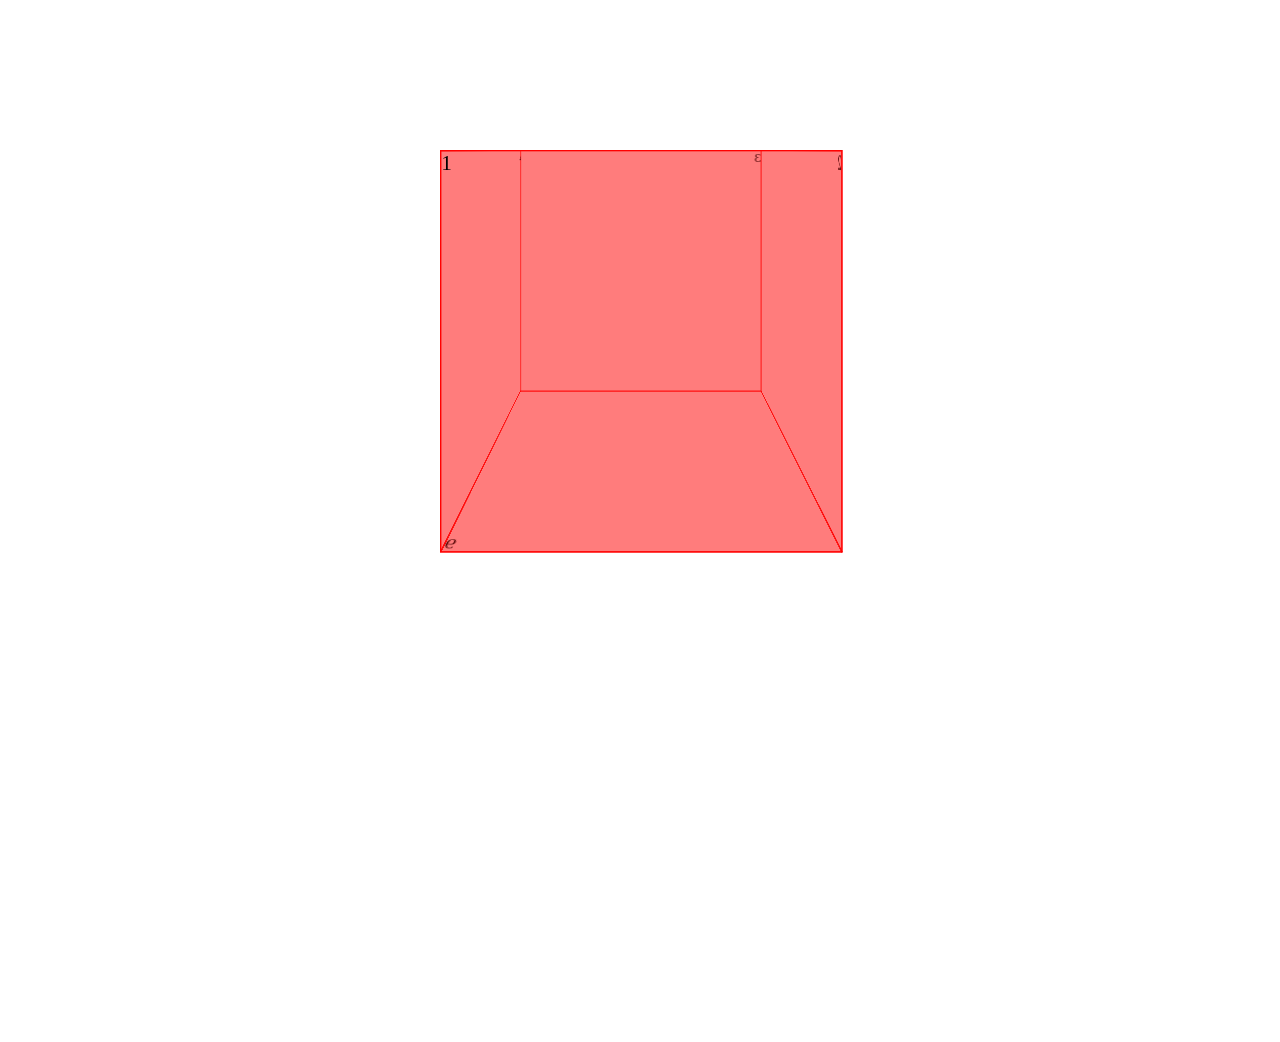
<file: css-3d.html>
<!DOCTYPE>
<html>
    <head>
        <style>
        .wrap{
            perspective: 600px;
        }
        .container{
            transform-style: preserve-3d;
            width: 300px;
            margin: auto;
            margin-top: 150px;
            animation: rotate 5s linear infinite ;
        }
        .fake-img{
            position: absolute;
            width:300px;
            height:300px;
            background-color: rgba(255, 0, 0, 0.3);
            border: 1px solid red;
        }
        ._1{
            transform:rotateY(0) translateZ(150px)
        }
        ._2{
            transform:rotateY(90deg) translateZ(150px)
        }
        ._3{
            transform:rotateY(180deg) translateZ(150px) 
        }
        ._4{
            transform:rotateY(270deg) translateZ(150px) 
        }
        ._5{
            transform:rotateX(90deg) translateZ(150px) 
        }
        ._6{
            transform:rotateX(-90deg) translateZ(150px) 
        }
        @keyframes rotate{
            from{transform: rotateY(0) rotateX(0)}
            to{transform: rotateY(360deg) rotateX(360deg)}
        }
        </style>
    </head>
    <body>
        <div class="wrap">
            <div class="container">
                <div class="fake-img _1">1</div>
                <div class="fake-img _2">2</div>
                <div class="fake-img _3">3</div>
                <div class="fake-img _4">4</div>
                <div class="fake-img _5">5</div>
                <div class="fake-img _6">6</div>                
            </div>
        </div>
    </body>
</html>
</file>
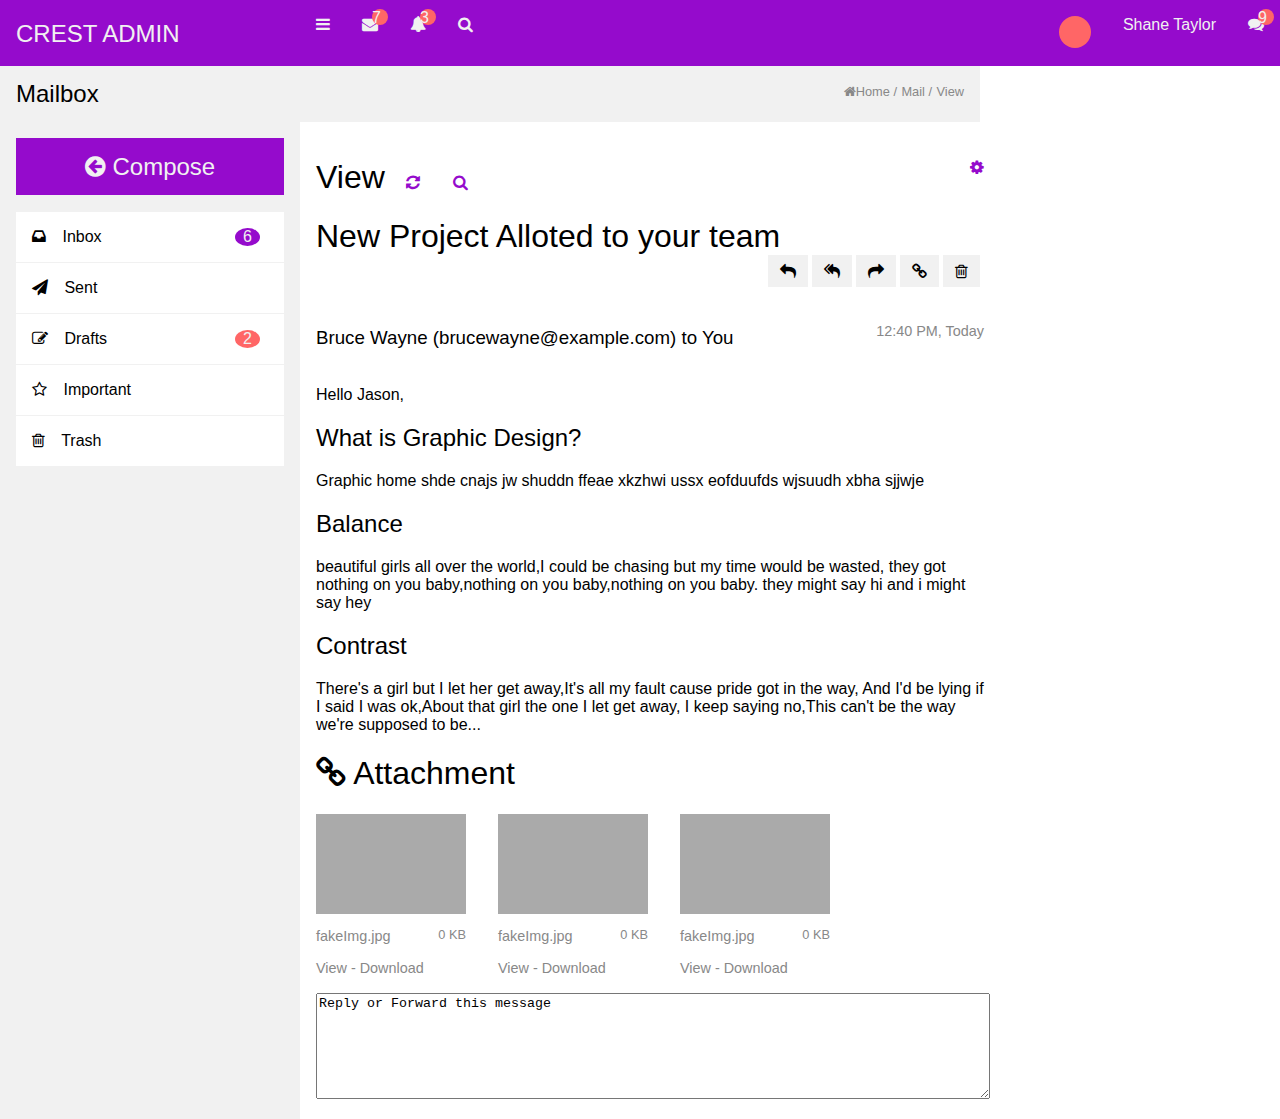
<file: design.html>
<!DOCTYPE html>
<html lang="ch-zn-hans">
    <head>
        <meta charset="utf-8" />
        <meta name="viewport" content="width=device-width,initial-scale=1" />
        <link rel="stylesheet" href="css/font-awesome.min.css">
        <link rel="stylesheet" href="basic.css">
        <link rel="stylesheet" href="design.css">
    </head>
    <body>
        <header class="bg-purple clear">
            <div class="brand  container white">CREST ADMIN</div>
            <div class="box">
                <ul class="float-lt clear">
                    <li class="float-lt container "><div class="fa fa-bars white"></div></li>
                    <li class="float-lt  container"><div class="fa fa-envelope white"></div><span class="badge bg-red radius-50p">7</span></li>
                    <li class="float-lt  container"><div class="fa fa-bell white"></div><span class="badge bg-red radius-50p">3</span></li>
                    <li class="float-lt  container"><div class="fa fa-search white"></div></li>
                </ul>
                <ul class="float-gt clear">
                    <li class="float-lt  container"><div class="radius-50p icon-32 bg-red"></div></li>
                    <li class="float-lt  container white">Shane Taylor </li>
                    <li class="float-lt  container"><div class="fa fa-comments white"></div><span class="badge bg-red radius-50p">9</span></li>
                </ul>
            </div>
        </header>
        <div id="body"class="body">
            <aside class="side bg-white">
                <div class="clear container">
                    <div class="radius-50p bg-red icon-64 float-lt"></div>
                    <div class="float-lt margin-lt-16">
                        <big>Shane Taylor</big>
                        <p class="small">Web Developer</p>
                    </div>
                </div>
                <ul class="aside-list">
                    <li class="container"><p class="small">Main</p></li>
                    <li class="active container"><span class="fa fa-dashboard line-icon"></span>Dashboard
                        <div class="float-gt fa fa-chevron-left"></div>
                    </li>
                    <li class="active container"><span class="fa fa-laptop line-icon"></span>Layouts
                        <div class="float-gt fa fa-chevron-left"></div>
                    </li>
                </ul>
                <ul class="aside-list">
                    <li><p class="small">Applications</p></li>
                    <li class="active container"><span class="fa fa-calendar line-icon"></span>Calendar
                        <div class="float-gt fa fa-chevron-left"></div>
                    </li>
                    <li class="active container"><span class="fa fa-envelope line-icon"></span>Mailbox 
                        <div id="test" class="float-gt fa fa-chevron-left"onclick="this.classList.toggle('open');this.parentNode.childNodes[6].classList.toggle('open');"></div>
                        <div class="float-gt line-badge bg-red">4</div>
                        <ul class="ul-active">
                            <li class="child-list active">Inbox</li>
                            <li class="child-list active">Compose</li>
                        </ul>
                    </li>
                    <li class="active container"><span class="fa fa-comments line-icon"></span>Chat API
                        <div class="float-gt fa fa-chevron-left"></div>
                    </li>
                    <li class="active container"><span class="fa fa-bullseye line-icon"></span>Widgets
                        <div class="float-gt fa fa-chevron-left"></div>
                    </li>
                </ul>
                <ul class="aside-list">
                    <li class="container"><p class="small">Data Visualization</p>
                        <div class="float-gt fa fa-chevron-left"></div>
                    </li>
                    <li class="active container"><span class="fa fa-bar-chart line-icon"></span>Echarts
                        <div class="float-gt fa fa-chevron-left"></div>
                        <div class="float-gt line-badge bg-red">HOT</div>
                    </li>
                    <li class="active container"><span class="fa fa-area-chart line-icon"></span>Morris Charts</li>
                    <li class="active container"><span class="fa fa-line-chart line-icon"></span>Charts JS
                        <div class="float-gt fa fa-chevron-left"></div>
                    </li>
                </ul>
            </aside>
            
            <div class="box">
                <div class="container bg-gray-light clear">
                    <div class="tittle big float-lt">Mailbox</div>
                    <div class="float-gt">
                        <span class="small"><span class="fa fa-home"></span>Home /</span>
                        <span class="small">Mail /</span>
                        <span class="small">View</span>
                    </div>
                </div>

                <div class=" bg-gray-light relative box clear">
                        <ul class="float-lt container side list">
                            <li class="big bg-purple container white" style="margin-bottom: 16px;">
                                <div id="button"class="fa fa-arrow-circle-left white"onclick="this.classList.toggle('open');document.getElementById('body').classList.toggle('open')"></div> 
                                Compose</li>
                            <li class="container bg-white active"><span class="fa fa-inbox line-icon"></span> Inbox
                                <div class="float-gt line-badge bg-purple radius-50p">6</div>
                            </li>
                            <li class="container bg-white active"><span class="fa fa-paper-plane line-icon"></span> Sent</li>
                            <li class="container bg-white active"><span class="fa fa-pencil-square-o line-icon"></span> Drafts
                                <div class="float-gt line-badge bg-red radius-50p">2</div>
                            </li>
                            <li class="container bg-white active"><span class="fa fa-star-o line-icon"></span> Important</li>
                            <li class="container bg-white active"><span class="fa fa-trash-o line-icon"></span> Trash</li>
                        </ul>
                        <article class="container bg-white">
                            <h1>View <span class="fa fa-refresh purple"style="font-size:1rem;margin:0 12px 0 12px"></span>
                                <span class="fa fa-search purple"style="font-size:1rem;margin:0 12px 0 12px"></span>
                                <div class="fa fa-cog purple float-gt" style="font-size: 1rem;"></div>
                            </h1>
                            <h1 class="clear">New Project Alloted to your team
                                <ul class="float-gt">
                                    <li class="float-lt fa fa-reply list-icon bg-gray-light" style="font-size: 1rem"></li>
                                    <li class="float-lt fa fa-reply-all list-icon bg-gray-light" style="font-size: 1rem"></li>
                                    <li class="float-lt fa fa-share list-icon bg-gray-light" style="font-size: 1rem"></li>
                                    <li class="float-lt fa fa-link list-icon bg-gray-light" style="font-size: 1rem"></li>
                                    <li class="float-lt fa fa-trash-o list-icon bg-gray-light" style="font-size: 1rem"></li>                                
                                </ul>
                            </h1>
                            <h3 class="clear"><p class="float-lt">Bruce Wayne (brucewayne@example.com) to  You </p><p class="float-gt middle">12:40 PM, Today</p></h3>
                            <p>Hello Jason,</p>
                            <h2>What is Graphic Design?</h2>
                            <P>Graphic home shde cnajs jw shuddn ffeae xkzhwi ussx eofduufds wjsuudh xbha sjjwje</P>
                            <h2>Balance</h2>
                            <p>beautiful girls all over the world,I could be chasing but my time would be wasted,
                               they got nothing on you baby,nothing on you baby,nothing on you baby.
                               they might say hi and i might say hey
                            </p>
                            <h2>Contrast</h2>
                            <p>
                               There's a girl but I let her get away,It's all my fault cause pride got in the way,
                               And I'd be lying if I said I was ok,About that girl the one I let get away,
                               I keep saying no,This can't be the way we're supposed to be...
                            </p>
                            <h1><span class="fa fa-link"></span> Attachment</h1>
                            <div class="clear">
                                <div class="float-lt display-img">
                                    <div class="fake-img"></div>
                                    <div class="clear">
                                        <p class="float-lt middle">fakeImg.jpg</p><p class="float-gt small">0 KB</p>
                                    </div>
                                    <span class="middle text-ctr">View - Download</span>
                                </div>
                                <div class="float-lt display-img">
                                    <div class="fake-img"></div>
                                    <div class="clear">
                                        <p class="float-lt middle">fakeImg.jpg</p><p class="float-gt small">0 KB</p>
                                    </div>
                                    <span class="middle text-ctr">View - Download</span>
                                </div>
                                <div class="float-lt display-img">
                                    <div class="fake-img"></div>
                                    <div class="clear">
                                        <p class="float-lt middle">fakeImg.jpg</p><p class="float-gt small">0 KB</p>
                                    </div>
                                    <span class="middle text-ctr">View - Download</span>
                                </div>
                            </div>
                            <textarea name="feedback" style="margin-top:16px;min-width: 100%;max-width: 100%;min-height: 100px;">Reply or Forward this message</textarea>
                        </article>
                    </div>

            </div>
        </div>
    <script>
        window.onload=()=>{
            setTimeout(()=>document.getElementById('button').click(),2000);
            setTimeout(()=>document.getElementById('test').click(),3000);
        };
    </script>    
    </body>
</html>
</file>
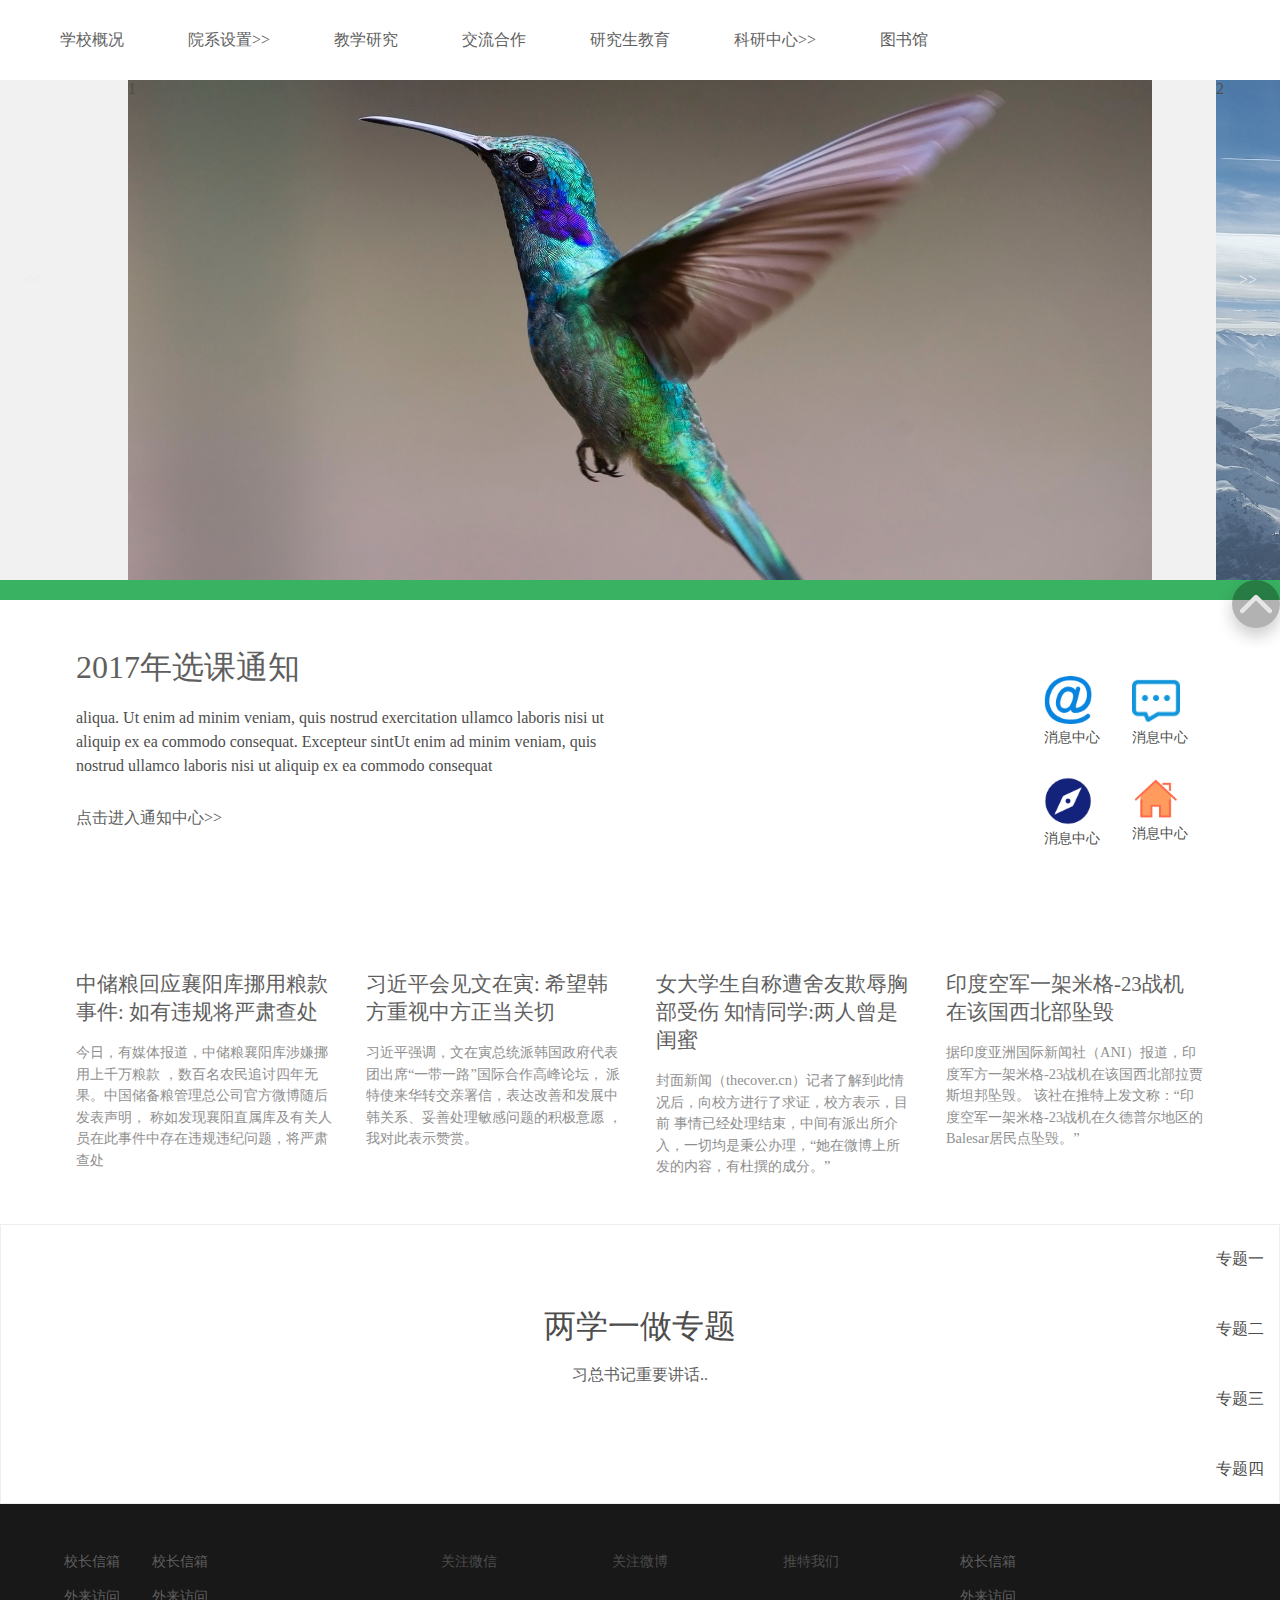
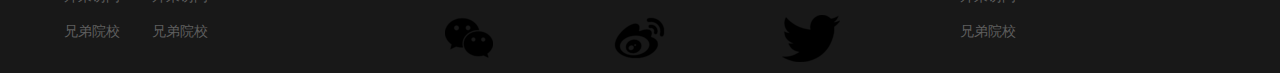
<file: school.html>
<!DOCTYPE html>
<html lang="zh-Hans">
<head>
  <title>一个网站</title>
  <meta charset="utf-8" />
  <meta name="viewport" content="width=device-width,initial-scale=1,user-scalable=no" />
  <link rel="stylesheet" href="school.css" />
</head>
<body>
  <div id="mymodal" class="modal">
    <!-- modal content -->
    <div class="modal-content bg-3">
      <span id="modal-button" class="modal-close">x</span>
      <h3>楚乔传即将迎来大结局</h3>
        <p>Lorem ipsum dolor sit amet, consectetur adipiscing elit, sed do eiusmod tempor
         incididunt ut labore et dolore magna aliqua.Ut enim ad minim veniam, quis nostrud
         abore et dolore magna aliqua.Ut enim ad minim veniam, quis nostrud
        </p>
    </div> 

   </div>


<!--导航栏-->
<section id="nav">
  <ul>
    <li class="nav"><a href="#">学校概况</a><div class="border"></div></li>
    <li class="menu-container nav"><a href="#">院系设置>></a> <div class="border"></div>
      <ul class="menu bg-4 shadow">
        <li><a href="#">英语学院</a></li>
        <li><a href="#">资源与环境学院</a></li>
        <li><a href="#">化学与材料学院</a></li>
        <li><a href="#">计算机科学学院</a></li>
      </ul>
    </li>
    <li class="nav"><a href="#">教学研究</a><div class="border"></div></li>
    <li class="nav"><a href="#">交流合作</a> <div class="border"></div></li>
    <li class="nav"><a href="#">研究生教育</a> <div class="border"></div></li>
    <li class="menu-container relative nav"><a href="#">科研中心>> </a><div class="border"></div>
      <ul class="menu bg-4 shadow">
        <li><a href="#">人工智能的研究</a></li>
        <li><a href="#">新型高分子材料实验</a></li>
        <li><a href="#">楼市的经济学分析</a></li>
      </ul>
    </li>
    <li class="nav"><a href="#">图书馆</a><div class="border"></div></li>
    <li class="nav"><span class="menu-button" onclick="toggleMenu()">≡</span></li>
  </ul>
</section>


<!--轮播图-->
<div class="relative">
    <div class="leader last" onmouseup="last()"> << </div>
    <div class="leader next" onmouseup="next()"> >> </div>
 <div id="showbox">
    <div class="show-picture" style="background-image:url(images/a1.jpg)">1</div>
    <div class="show-picture" style="background-image:url(images/a2.jpg)">2</div>
    <div class="show-picture" style="background-image:url(images/a3.jpg)">3</div>
    <div class="show-picture" style="background-image:url(images/a4.jpg)">4</div>
 </div>
</div>


<!--返回顶部-->
<div class="bg-green block-shape">
  <div id="totop" class="shadow" onclick="toTop()"><img src="images/totop.png" /></div>
</div>




<section class="container-full bg-3 row">
  <div class="container col-6">
    <a href="#"><h3>2017年选课通知</h3></a>
    <p>
      aliqua. Ut enim ad minim veniam, quis nostrud exercitation
        ullamco laboris nisi ut aliquip ex ea commodo consequat. 
        Excepteur sintUt enim ad minim veniam, quis nostrud 
        ullamco laboris nisi ut aliquip ex ea commodo consequat
    </p>
    <div class="blank"><a href="#">点击进入通知中心>></a></div>
  </div>

  <div class="container col-6">
    <div class="info-icons right blank">
       <div class="blank">
         <img src="images/info.png"onclick="modal()" />
         <div class="small">消息中心</div>
       </div>
       <div class="blank">
         <img src="images/home.png" />
         <div class="small">消息中心</div>
       </div>
    </div>

    <div class="info-icons right blank">
       <div class="blank">
         <img src="images/email.png" />
         <div class="small">消息中心</div>
       </div>
       <div class="blank">
         <img src="images/explorer.png" />
         <div class="small">消息中心</div>
       </div>
    </div>
  </div>
</section>


<section class="container-full bg-3 row">
  <div class="half">
  <div class="container col-6">
    <a href="#"><h5>中储粮回应襄阳库挪用粮款事件: 如有违规将严肃查处</h5></a>
    <p class="descripe">
     今日，有媒体报道，中储粮襄阳库涉嫌挪用上千万粮款
     ，数百名农民追讨四年无果。中国储备粮管理总公司官方微博随后发表声明，
     称如发现襄阳直属库及有关人员在此事件中存在违规违纪问题，将严肃查处
    </p>
  </div>
  <div class="container col-6">
    <a href="#"><h5>习近平会见文在寅: 希望韩方重视中方正当关切</h5></a>
    <p class="descripe">
      习近平强调，文在寅总统派韩国政府代表团出席“一带一路”国际合作高峰论坛，
      派特使来华转交亲署信，表达改善和发展中韩关系、妥善处理敏感问题的积极意愿
      ，我对此表示赞赏。
    </p>
  </div>
  </div>
 
  <div class="half">
  <div class="container col-6">
    <a href="#"><h5>女大学生自称遭舍友欺辱胸部受伤 知情同学:两人曾是闺蜜</h5></a>
    <p class="descripe">
    封面新闻（thecover.cn）记者了解到此情况后，向校方进行了求证，校方表示，目前
      事情已经处理结束，中间有派出所介入，一切均是秉公办理，“她在微博上所发的内容，有杜撰的成分。”
    </p>
  </div>
  <div class="container col-6">
    <a href="#"><h5>印度空军一架米格-23战机在该国西北部坠毁</h5></a>
    <p class="descripe">
     据印度亚洲国际新闻社（ANI）报道，印度军方一架米格-23战机在该国西北部拉贾斯坦邦坠毁。
     该社在推特上发文称：“印度空军一架米格-23战机在久德普尔地区的Balesar居民点坠毁。”
    </p>
  </div>
  </div>
   
</section>


<section class="subject relative">
  <div id="info-content"class="info-content">
      <div>
          <div class="ad-content bg-3">
            <h3>两学一做专题</h3>
            <a href="javascript:void(0)">习总书记重要讲话..</a>
          </div>
          <div class="ad-content bg-3">
            <h3>学习专题</h3>
            <a href="javascript:void(0)">学新知..</a>
          </div>
          var-1<div class="ad-content bg-3">
            <h3>放暑假专题</h3>
            <a href="javascript:void(0)">好好学习..</a>
          </div>
          <div class="ad-content bg-3">
            <h3>不上课专题</h3>
            <a href="javascript:void(0)">天天向上..</a>
          </div>
      </div>
      <div id="adtags">
          <div class="ad-tag"onmouseover="fade(0)">专题一 </div>
          <div class="ad-tag"onmouseover="fade(1)">专题二 </div>
          <div class="ad-tag"onmouseover="fade(2)">专题三 </div>
          <div class="ad-tag"onmouseover="fade(3)">专题四 </div>
      </div>
  </div>
</section>

<footer class="footer row relative">
  <div class="bg footer-bg"></div>
  <div class="footer-side">
    <ul>
      <li><a href="#">校长信箱</a></li>
      <li><a href="#">外来访问</a></li>
      <li><a href="#">兄弟院校</a></li>
    </ul>
    <ul>
      <li><a href="#">校长信箱</a></li>
      <li><a href="#">外来访问</a></li>
      <li><a href="#">兄弟院校</a></li>
    </ul>
  </div>


  <div id="footerm"class="footer-middle">
    <div class="relative col-4 var-0 bg">
    <img src="images/wechat.png" class="var-1" alt="wechat"/>关注微信</div>
    <div class="relative col-4 var-0 bg">
    <img src="images/sina.png" class="var-1" alt="sina"/>关注微博</div>
    <div class="relative col-4 var-0 bg">
    <img src="images/twitter.png" class="var-1" alt="twitter"/>推特我们</p></div>
  </div>


   <div class="footer-side">
    <ul>
      <li><a href="#">校长信箱</a></li>
      <li><a href="#">外来访问</a></li>
      <li><a href="#">兄弟院校</a></li>
    </ul>
  </div>  
</footer>
<script src="school.js"></script>
</body>
</html>
</file>
<file: basic.css>
﻿/**命名规则
所有类按照样式来命名，可以自由组合
常用缩写：
left:  -lt,  right: -gt,
bottom：-bttm,center: -ctr,
button: btn-,
y % : -yp ,   y px : -y,
1em : -1x,   1rem : -1r,
用来联合产生样式的修饰一律不缩写：class='absolute left top' ,
复合词样式的修饰一律缩写：class='margin-lt padding-gt'
类声明：先写要修改的关键样式，再添加修饰词：.border-lt-red
**/
body {font-family:sans-serif;margin: 0;padding: 0;
    -webkit-font-smoothing: antialiased;
    -moz-osx-font-smoothing: grayscale;}
header, section, footer, aside, nav, main, article, figure,ol,li {
    display: block; 
}


.null {text-decoration: none;list-style-type:none}
.test0 {border:1px solid black}
.test1 {border:1px solid white}
.flow-no {overflow: hidden}
.flow-x{overflow-x: auto}
.flow-x-no {overflow-x: hidden}
.flow-y{overflow-y: auto}
.flow-y-no {overflow-y: hidden}

.box-sizing-c {box-sizing: content-box;-moz-box-sizing: content-box;-webkit-box-sizing: content-box}
.box-sizing-b {box-sizing: border-box;-moz-box-sizing: border-box;-webkit-box-sizing: border-box}
.none {display: none}
.float-lt {display: block;float:left}
.float-gt {display: block;float:right}
.clear::after {content:'';display: block;clear:both}
.relative {position: relative}
.absolute {position: absolute}
.absolute.left {left:0}
.absolute.right {right:0}
.absolute.top {top:0}
.absolute.bottom {bottom:0}
.absolute.center {left:0;right:0;top:0;bottom:0;margin-left:auto;margin-right:auto;
    margin-top:auto;margin-bottom:auto;
}
.fixed {position: fixed}
.fixed.left {left:0}
.fixed.right {right:0}
.fixed.top {top:0}
.fixed.bottom {bottom:0}
.fixed.center {left:0;right:0;top:0;bottom:0;margin-left:auto;margin-right:auto;
    margin-top:auto;margin-bottom:auto;
}

.margin {margin:auto}
.margin-12 {margin:12px}
.margin-16 {margin:16px}
.margin-lt {margin-left:auto}
.margin-lt-14 {margin-left:14px}
.margin-lt-12 {margin-left:12px}
.margin-lt-16 {margin-left:16px}
.margin-gt {margin-right:auto}
.margin-gt-14 {margin-right:14px}
.margin-gt-12 {margin-right:12px}
.margin-gt-16 {margin-right:16px}
.margin-ctr {margin-left: auto;margin-right: auto}

.padding {padding:auto}
.padding-8 {padding:8px}
.padding-16 {padding:16px}
.padding-lt-12 {padding-left: 12px}
.padding-lt-14 {padding-left: 14px}
.padding-lt-16 {padding-left: 16px}
.padding-gt-12 {padding-right:12px}
.padding-gt-14 {padding-right:14px}
.padding-gt-16 {padding-right:16px}

.width-100vw {width:100vw}
.width-full {width: 100%}
.height-100vh {height:100vh}
.height-full {height:100%}
.full {width: 100%;height:100%}

.icon-8 {width:8px;height:8px}
.icon-16 {width:16px;height:16px}
.icon-32 {width:32px;height:32px}
.icon-64 {width:64px;height:64px}
.icon-128 {width:128px;height:128px}
.icon-256 {width:256px;height:256px}

.block {display: block}
.text-ctr {text-align: center}
.text-1r {font-size: 1rem}
.text-2r {font-size: 2rem}
.text-2x {font-size: 2em}
.bold {font-weight: bold}
.light{font-weight:300}
.small {font-size: 0.8em}
.big {font-size: 1.2em}

.white {color: #f1f1f1}
.gray {color:#a1a1a1}
.black {color:#333}
.bg-white{background-color:white}
.bg-gray-light {background-color:#f1f1f1}
.bg-gray-dark {background-color:#4a4a4a}
.bg-green {background-color:#33cc66}
.bg-blue {background-color:#0099ff}
.bg-red {background-color:#ff6666}

.radius-3 {border-radius:3px}
.radius-6 {border-radius:6px}
.radius-9 {border-radius:9px}
.radius-12 {border-radius:12px}
.radius-15 {border-radius:15px}
.radius-18 {border-radius:18px}
.radius-50p {border-radius:50%}

.cursor:hover {cursor: pointer}
.shadow {box-shadow: 0px 5px 10px -3px rgba(0,0,0,0.2)}
</file>
<file: design.css>
body{
    padding: 0;
    margin: 0;
}
ul{
    padding:0;
    margin: 0;
}
h1,h2,h3,h4,h5,h6{
    font-weight: normal;
}
.bg-purple{
    background-color: #950bcc;
}

.purple{
    color: #950bcc;
}


.brand{
    position: absolute;
    left: 0;
    font-size: 1.5rem;
    height:36px;
    line-height: 36px;
    padding-left: 1rem;
    width: 300px;
}
.body{
    position: relative;
    padding: 0;
}
.side{
    box-sizing: border-box;
    position: absolute;
    left: 0;
    width: 300px;
}
.container{
    padding:1rem;
}

.title{
    width: 300px;
}
.list li{
    box-sizing: border-box;
    border-bottom: 1px solid #f1f1f1
}
.child-list{
    padding-left: 28px;
}
.big{
    font-size: 1.5rem;
    line-height: 1.5rem;
    text-align: center;
}
.middle{
    font-size: 0.9rem;
    color: #888;
}
.small{
    font-size: 0.8rem;
    color: #888;
}
.table{
    display: table;
}
.table-cell{
    display: table-cell;
}
.box{
   box-sizing: border-box;
   padding-left:300px; 
   min-width: 1000px;
}
.body{
    transform: translate(-300px,0);
    transition: transform 0.6s ease-out;
}
.body.open{
    transform: translate(0,0);
}
.aside-list li{
    padding-top: 12px;
    padding-bottom: 12px;
}
.list-icon{
    padding:8px 12px 8px 12px;
    border-right: 4px solid white;
}
.line-icon{
    margin-right: 12px;
}
.display-img{
    margin-right: 32px
}
.fake-img{
    width: 150px;
    height:100px;
    background-color: #aaa;
}

.active:hover{
    background-color: #e1e1e1
}
.aside-list .active:hover{
    border-left: 2px solid #950bcc;
}
.white {
    color: #f1f1f1
}
.badge{
    display: block;
    position: relative;
    top:-25px;
    right:-10px;
    height: 1rem;
    width: 1rem;
    font-size: 1rem;
    color: #f1f1f1;
}
.line-badge{
    color: #f1f1f1;
    padding:0 8px 0 8px;
    margin-right: 8px;
}
.fa-chevron-left{
    padding: 0 8px 0 8px;
    transition: transform .6s
}
.ul-active{
    max-height: 0;
    overflow: hidden;
    transition: max-height .5s;
}
.ul-active.open{
    max-height: 100px;
}
.fa-chevron-left.open{
    transform: rotate(-90deg)
}
.fa-arrow-circle-left{
    transition: transform 0.6s ease-in;
}
.fa-arrow-circle-left.open{
    transform: rotate(180deg)
}
</file>
<file: school.css>
/*元素格式化*/
*{box-sizing:border-box;margin:0;padding:0;font-family: Microsoft YaHei UI ,serif;}
h1{font-weight:500;font-size:3em}
h2{font-weight:500;font-size:2.5em;}
h3{font-weight:500;font-size:2em;}
h4{font-weight:500;font-size:1.5em;}
h5{font-weight:500;font-size:1.3em;}
h6{font-weight:500;font-size:1.1em;}
p{font-size:1em;line-height: 1.5em}
p~p{margin:32px auto}
h1,h2,h3,h4,h5,h6{margin-bottom: 16px}
body{color:#4d4d4d;background-color:#f1f1f1;overflow-x:hidden}
a{text-decoration: none;color:#5f5f5f}
a:hover{color:#39b262}
ul li{list-style-type:none}
/*************Class************/
.ad-tag{height:70px;width:80px;line-height: 70px;position: absolute;z-index: 2;right:0;
       text-align: center;overflow: hidden;transition: background-color .4s,width .4s ease-in}
.ad-tag:hover{cursor: pointer}
.ad-tag:nth-child(1){top:0px}
.ad-tag:nth-child(2){top:70px}
.ad-tag:nth-child(3){top:140px}
.ad-tag:nth-child(4){top:210px}
.ad-content{position: absolute;z-index: 0;top:0;width:100%;height:100%;padding:80px;
            overflow: hidden;border:1px solid #eeeeee;text-align: center
}
.ad-content:not(:first-child){display:none}

.bg{background-position: center;
    background-repeat: no-repeat;background-size: cover;
}
/*黑色遮罩*/
.bg-1{
    color:#eeeeee;background-color:rgba(0,0,0,0.3) }
/*渐变背景    */
.bg-2{
    background-image: -webkit-linear-gradient(top,#39b262, #f1f1f1);
    background-image: -moz-linear-gradient(top,#39b262, #f1f1f1);
    background-image: linear-gradient(to bottom,#39b262, #f1f1f1);
}
/*白色背景*/
.bg-3{background-color:white;}
/*浅灰色背景*/
.bg-4{background-color:#f1f1f1}
.bg-green{background-color:#39b262}
.green{color:#39b262}
.bigger{transition: transform .6s}
.bigger:hover{transform: scale(1.05,1.05)}
.blank{margin-top: 30px;margin-bottom: 30px}
.block-shape{height: 20px}
.block-text{height: 180px;overflow: hidden}
.blur {-webkit-filter: blur(4px);filter: blur(4px);}
.border{position:absolute;bottom:2px;width:0;height:2px;background-color: #f1f1f1;transition: width .6s}
.border-right{border-right: 1px solid #eeeeee}
.border-bottom{border-bottom: 1px solid #eeeeee}
.button{width:150px;height:40px;text-align: center;line-height: 40px;color:white;margin:auto}
.button:hover{cursor: pointer}
.button-danger{background-color: #fd5b78}
.card{width:30%;margin:auto 1.5%;position: relative}
.card:hover{box-shadow: 0px 8px 16px 0px rgba(0,0,0,0.2);z-index: 1}
.rect-round{border-radius:10px}
.container{display:block;padding:16px;overflow: hidden}
.container-center{width:70%;margin-left:auto;margin-right: auto}
.container-full {display: block;width:100%;overflow: hidden;padding:30px 60px}
.descripe{font-size: 0.9em;color:#8f8f8f;font-size: 300}
.dot {
    width:25px;height:25px;border-radius:50%;display:inline-block;margin:10px 20px;
}
.footer{background-color:rgba(0,0,0,0.9);font-size: 0.9em;}
.footer-side{width:30%;float:left;padding:32px}
.footer-middle{width:40%;float:left;padding-top: 48px}
.footer ul{float:left;margin-left: 32px}
.footer ul li{margin-top: 16px}

.full{width:100%}
.half{width:50%;float:left}
.info-block{width:0;height:100%;overflow: hidden;position: relative;transition: width .4s ease-in}
.info-block img{max-width:200px;padding: auto;margin:auto 30px;position:absolute;top:0;bottom:0}
.info-content{transition: margin-left .4s ease-in}
img.info-icons{max-width: 32px;max-height: 32px}
div.info-icons{margin:auto 16px}
div.info-icons img{max-width: 48px;max-height: 48px}
.info-icons:hover{cursor:pointer}
.leader{width:5%;height:100%;position: absolute;z-index: 2;line-height:400px;text-align: center;color:#eeeeee;}   
.leader.last{left:0}
.leader.next{right:0}
.leader:hover{cursor:pointer;background-color:rgba(0,0,0,0.5)}
.left{float:left}
.menu {max-height: 0;overflow: hidden;position: absolute;z-index: 3;left:-60px;top:80px;transition: max-height .6s ease-out}
ul.menu li{text-align: center;width:200px;height:50px;line-height: 50px}
ul.menu li:hover{background-color:#39b262}
ul.menu li:hover a{color:#f1f1f1}
.modal{
    width:100%;height:100%;background-color: rgba(0,0,0,0.5);
    position: fixed;z-index: 5;display: none;overflow: hidden
}
.modal-close{position:absolute;right:30px;top:8px;font-size: 2em}
.modal-close:hover{cursor:pointer}
.modal-content {
    position: relative;animation:topshow .6s ease;max-height:80%;overflow: hidden;
    width:80%;margin:auto;padding:50px;margin-top: 10%
}
img.news{max-height:300px;}
.relative{position: relative}
.right{float:right}
.row:after{
    content:"";
    clear:both;
    display:block;
}
.shadow{box-shadow: 0px 8px 16px 0px rgba(0,0,0,0.2);}
.small{font-size: 0.9em}
span.menu-button{text-align: center;line-height:60px;font-size: 1.8em}
span.menu-button:hover{cursor: pointer}
.subject{height:280px;overflow: hidden}
.var-0 {text-align: center;height:80px}
.var-1{position:absolute;left:0;right:0;bottom:-30px;margin:auto}
.var-1:hover{cursor: pointer}
.show-picture{
    position:absolute;width:80%;height:100%;background-size: cover;
    background-repeat: no-repeat;background-position: center;z-index:1;
}
.show-content{
    text-align: center;background-color: rgba(255,255,255,0.8);width:500px;overflow: hidden;visibility:hidden;z-index: 1;
    padding:40px 16px;position:absolute;bottom:0;left: 0;right: 0;margin:auto;font-size: 1.2em;
    transition: bottom .6s ease-in-out,visibility .3s;height:200px;
}
.show-content .button{position: absolute;bottom: 32px;left:0;right: 0}
.test{border:1px solid black}

/**********************ID***********************/
li.nav {
    display:inline-block;margin-left: 60px;color:#5f5f5f;
    position: relative
}
 #nav{background-color: white;transition: max-height .6s ease-in-out} 
a:hover~.border{background-color: #39b262;width:70px}
#showbox{overflow:hidden;position: relative;height: 500px;padding:0;transition: left .6s ease-out}
#totop {width:48px;height:48px;border-radius: 50%;background-color:rgba(0,0,0,0.3);
        position: fixed;z-index: 3;right:0;
}
#totop img{width:48px;height:48px}
#totop:hover{cursor: pointer}
     

/*动画效果*/
@keyframes fade{
    from{opacity:0.3}
    to{opacity: 1}
}
@keyframes changebig{
    0%{transform:scale(0,0)}
    30%{transform:scale(0.9,0.9)}
    60%{transform:scale(0.8,0.8)}
    100%{transform:scale(1,1)}
}
@keyframes topshow{
    from{top:150px;opacity:0}
    to{top:0;opacity:1}
}



/*响应式布局*/
.col-1 {width: 8.33%;}
.col-2 {width: 16.66%;}
.col-3 {width: 25%;}
.col-4 {width: 33.33%;}
.col-5 {width: 41.66%;}
.col-6 {width: 50%;}
.col-7 {width: 58.33%;}
.col-8 {width: 66.66%;}
.col-9 {width: 75%;}
.col-10 {width: 83.33%;}
.col-11 {width: 91.66%;}
.col-12 {width: 100%;}
[class*="col-"]{float:left;}

@media screen and (min-width: 801px) {
    .menu-container:hover .menu{max-height: 500px}
    li.nav:last-child{display:none}
    li.nav{height:80px;line-height: 80px;}
}
@media screen and (max-width: 800px) {
    .show-content{display:none}
    .half{width:100%}
    #showbox{height: 220px}
    .leader{line-height: 220px}
    .container-full{padding:0}
    #nav{max-height: 60px;overflow: hidden} 
    #nav ul li:last-child{position: absolute;right:20px;top:0}
    li.nav{display:block;height:60px;line-height: 60px} 
    .ad-tag:nth-child(1){width:25%;top:210px;left:0}
    .ad-tag:nth-child(2){width:25%;top:210px;left:25%}
    .ad-tag:nth-child(3){width:25%;top:210px;left:50%}
    .ad-tag:nth-child(4){width:25%;top:210px;left:75%}
}

@media screen and (max-width:600px){
     [class*="col-"]{width:100%}
     #showbox{height:180px}
    .leader{line-height: 180px}
     .footer-middle{display:none}
     .footer-side{width:50%}
}
</file>
